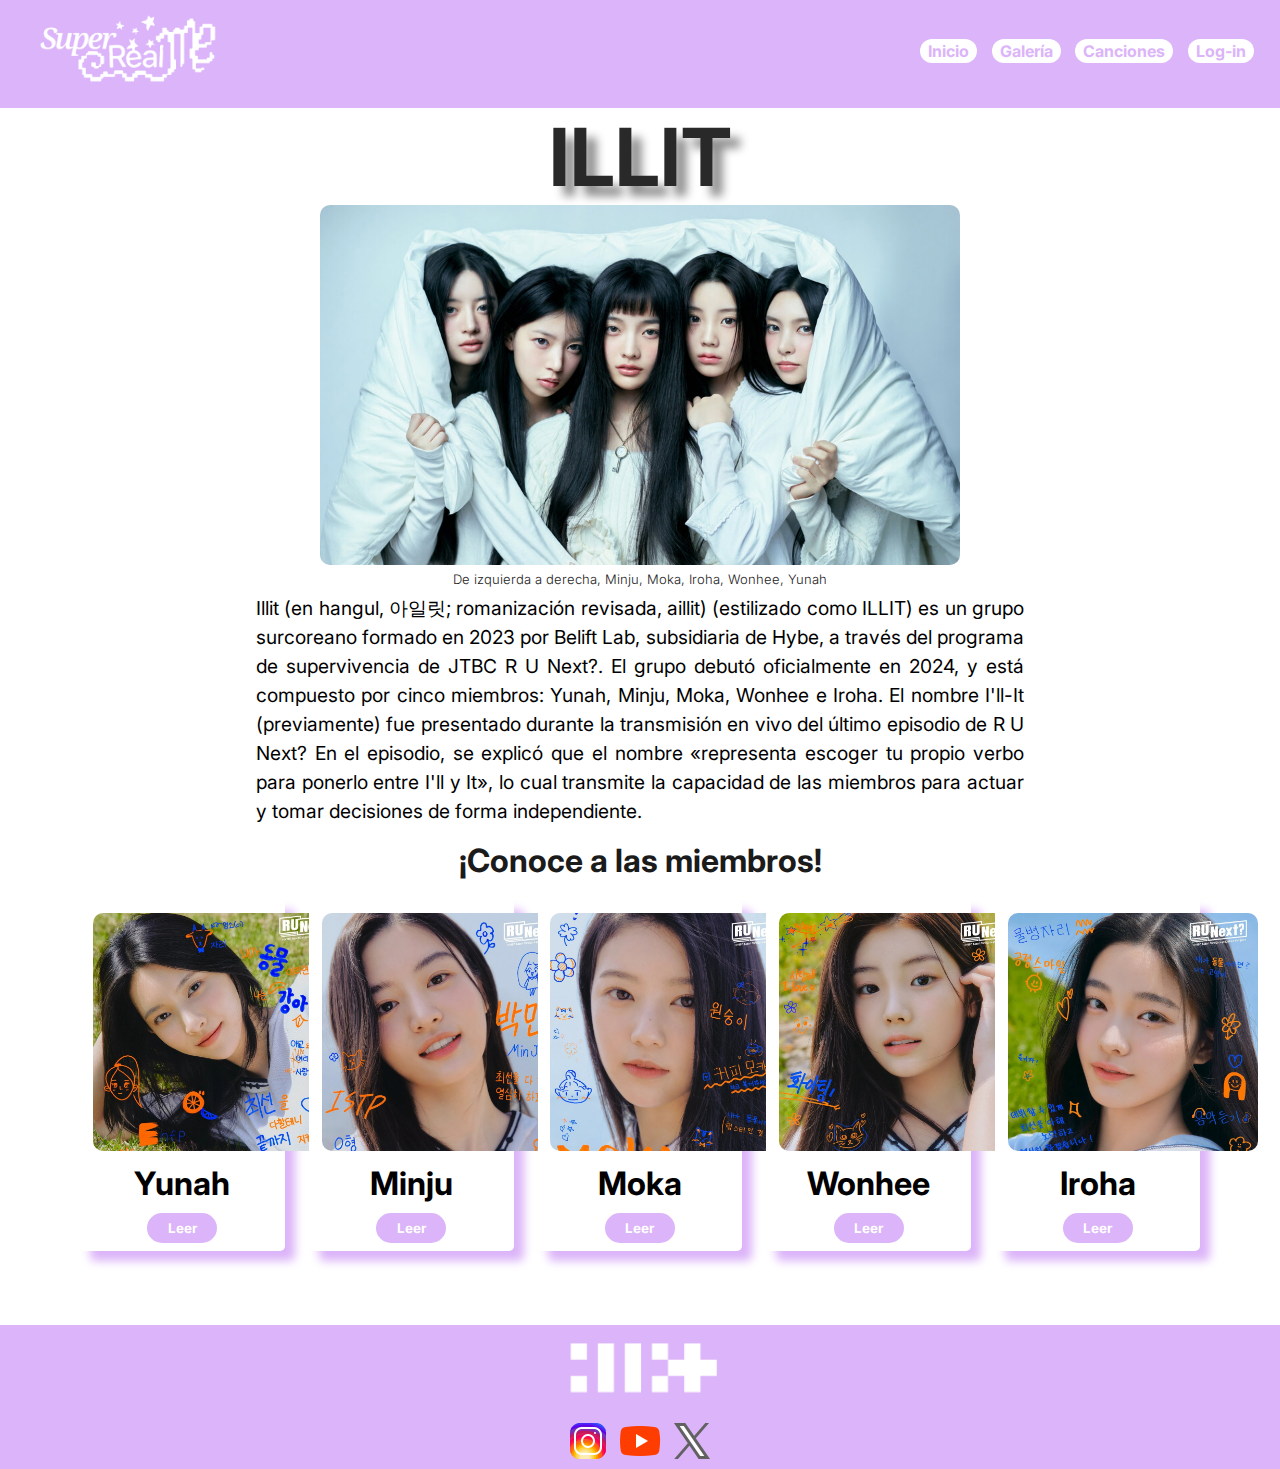
<file: index.html>
<!DOCTYPE html>
<html lang="en">
<head>
    <meta charset="UTF-8">
    <meta name="viewport" content="width=device-width, initial-scale=1.0">
    <title>ILLIT</title>
    <link rel="stylesheet" href="./assets/styles/styles.css">
</head>
<body>
    <header> 
        <div class="nav_logo">
            <a href="./index.html"> <img src="./assets/media/superrealme.png" ; width="180" alt="LOGO ILLIT"> </a> 
        </div>
        <div class="nav">
            <ul class="nav_ul">
                <li class="nav_items">
                    <a href="./index.html">Inicio</a>
                </li>
                <li class="nav_items">
                    <a href="./pages/galeria.html">Galería</a>
                </li>
                <li class="nav_items">
                    <a href="./pages/canciones.html">Canciones</a>
                </li> 
                <li class="nav_items">
                    <a href="./pages/login.html">Log-in</a>
                </li>
            </ul>
        </div>
    </header>

    <main>
        <div>
            <p class="block_title">ILLIT</p>
            <img class="block_info_img" src="./assets/media/illit-iroha-wonhee-moka-minju-yunah-hd-wallpaper-uhdpaper.com-2173a.jpg" alt="Foto grupal">
            <p class="descripcion">De izquierda a derecha, Minju, Moka, Iroha, Wonhee, Yunah</p>
            <p class="block_info_p">Illit (en hangul, 아일릿; romanización revisada, aillit) (estilizado como ILLIT) es un grupo surcoreano formado en 2023 por Belift Lab, subsidiaria de Hybe, a través del programa de supervivencia de JTBC R U Next?. El grupo debutó oficialmente en 2024, y está compuesto por cinco miembros: Yunah, Minju, Moka, Wonhee e Iroha. El nombre I'll-It (previamente) fue presentado durante la transmisión en vivo del último episodio de R U Next? En el episodio, se explicó que el nombre «representa escoger tu propio verbo para ponerlo entre I'll y It», lo cual transmite la capacidad de las miembros para actuar y tomar decisiones de forma independiente.</p>
        </div>

        <p class="card_title">¡Conoce a las miembros!</p>

        <div class="orden">
            <div class="card">
                <img class="card_img" src="./assets/media/yunah.jpg" alt="">
                <p class="card_text_design">Yunah</p>
                <button class="boton"> 
                    <a href="../pages/miembros.html">Leer</a>
                </button>
            </div>

            <div class="card">
                <img class="card_img" src="./assets/media/minju.jpg" alt="">
                <p class="card_text_design">Minju</p>
                <button class="boton">
                    <a href="../pages/miembros.html">Leer</a>    
                </button>
            </div>

            <div class="card">
                <img class="card_img" src="./assets/media/moka.jpg" alt="">
                <p class="card_text_design">Moka</p>
                <button class="boton">
                    <a href="../pages/miembros.html">Leer</a>
                </button>
            </div>

            <div class="card">
                <img class="card_img" src="./assets/media/wonhee.jpg" alt="">
                <p class="card_text_design">Wonhee</p>
                <button class="boton">
                    <a href="../pages/miembros.html">Leer</a>
                </button>
            </div>

            <div class="card">
                <img class="card_img" src="./assets/media/iroha.jpg" alt="">
                <p class="card_text_design">Iroha</p>
                <button class="boton">
                    <a href="../pages/miembros.html">Leer</a>
                </button>
            </div>
        

    </main>
    <footer class="margen">
        <div class="footer">
            <a href="./index.html"> <img src="./assets/media/illit-logo-violeta.png" width="180" alt="LOGO ILLIT"></a>
        </div>
        <div class="footer">
            <a href="https://www.instagram.com/illit_official/"> <img src="./assets/media/icons8-instagram-48.png" alt="instagram"></a>
            <a href="https://www.youtube.com/@HYBELABELS"> <img src="./assets/media/icons8-youtube-48.png" alt="youtube"></a>
            <a href="https://x.com/illit_official?lang=es"> <img src="./assets/media/icons8-twitterx-48.png" alt="twitter"></a>
        </div>
    </footer>

</body>
</html>
</file>
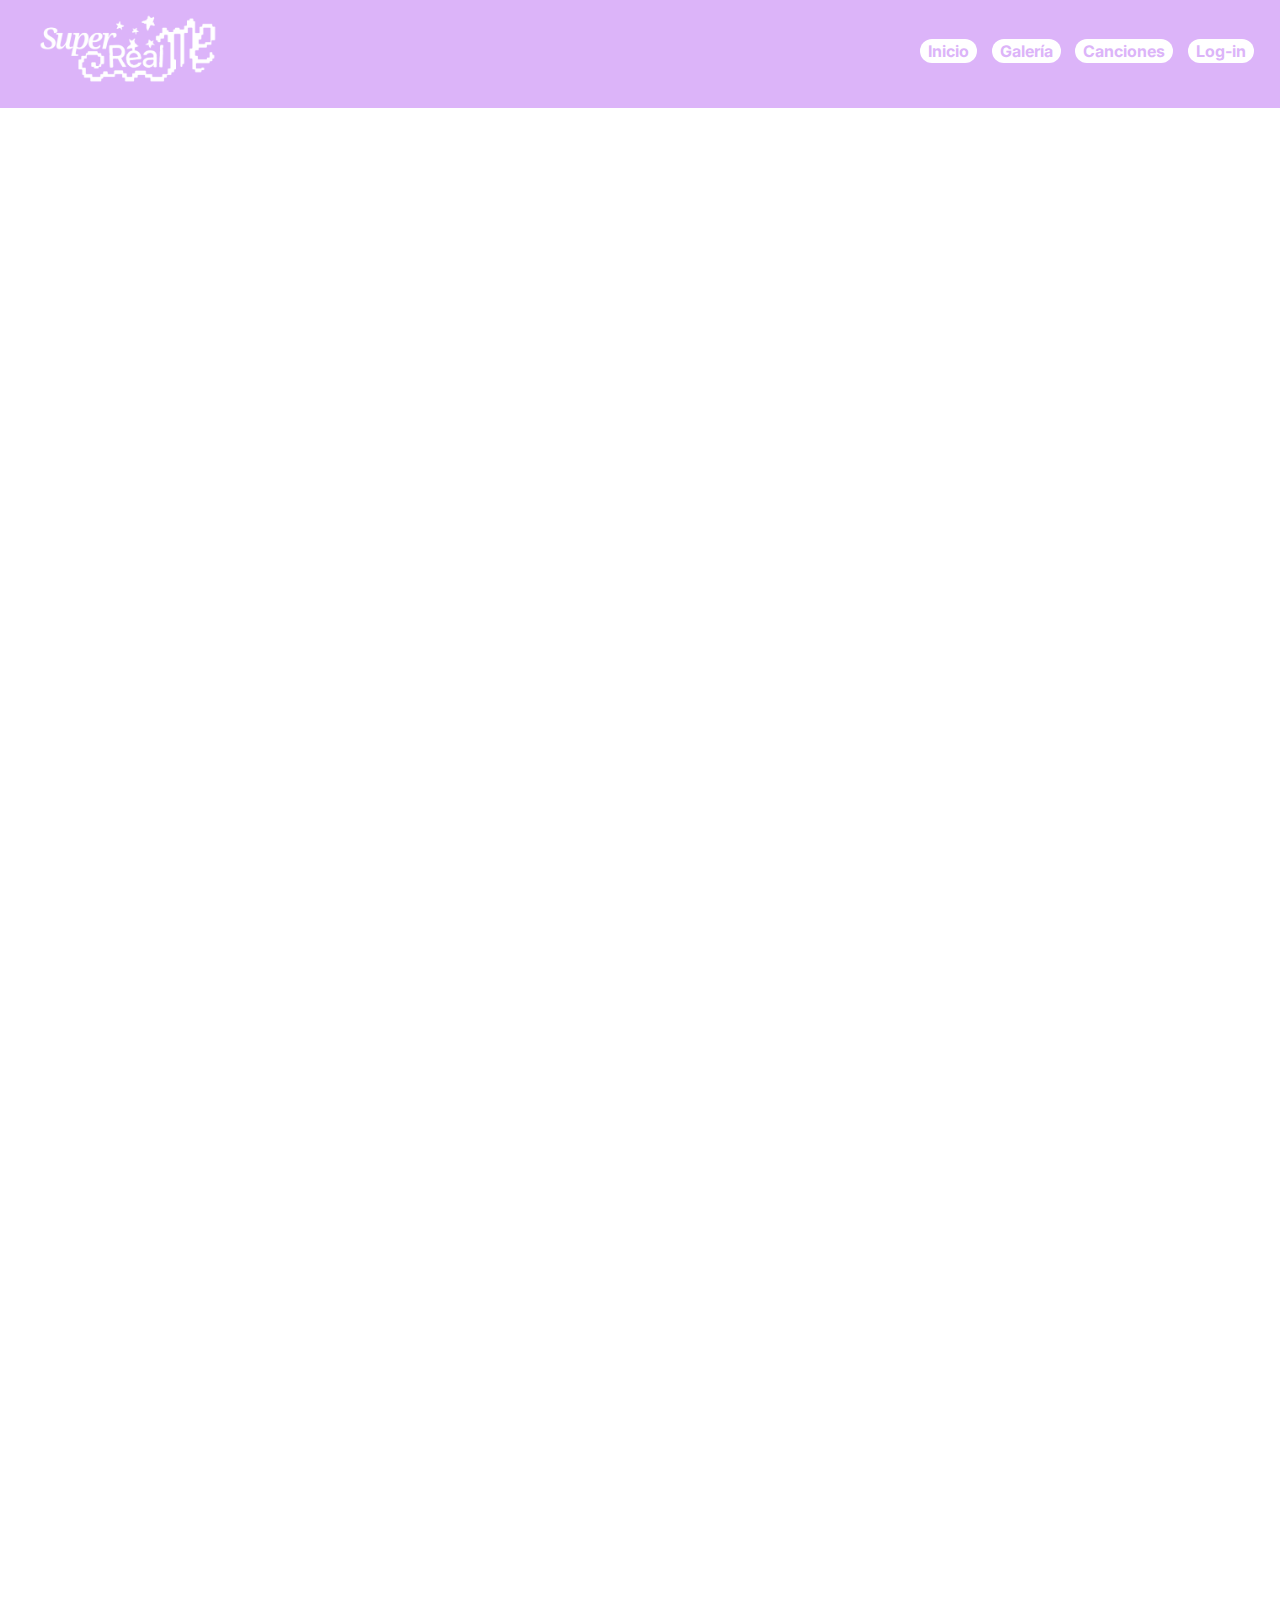
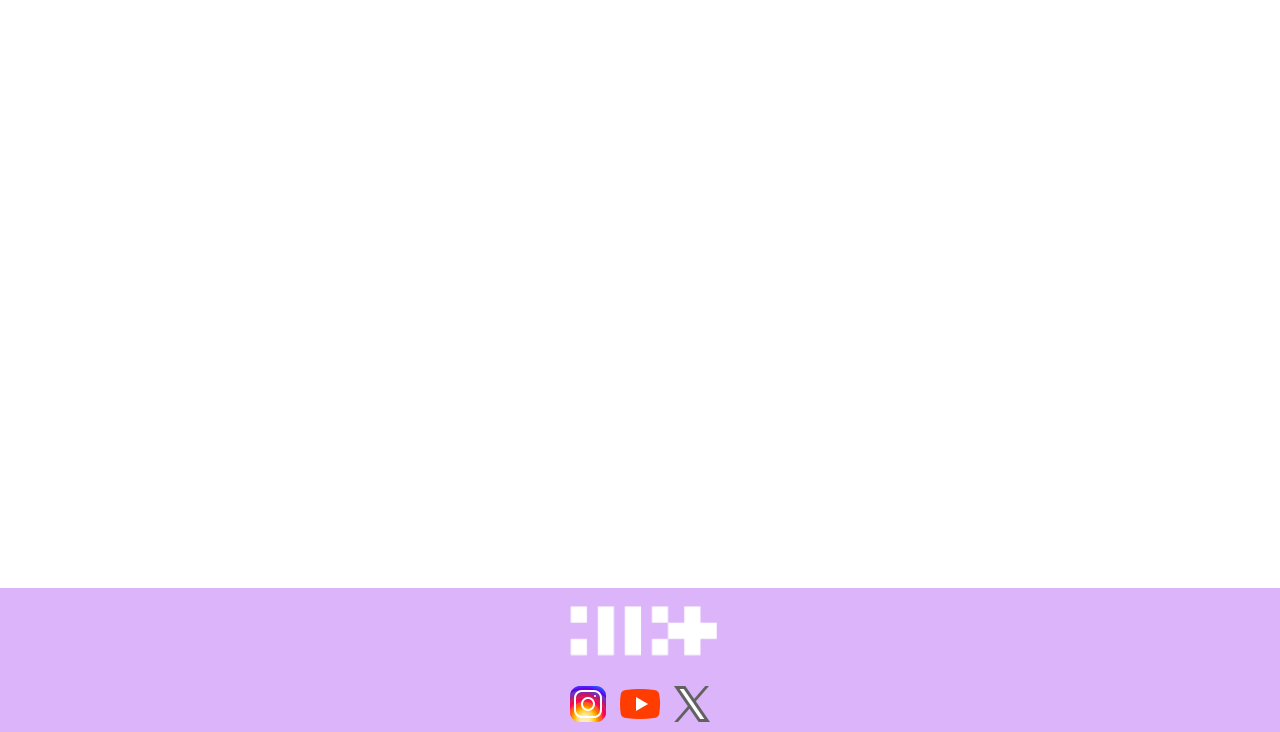
<file: pages/canciones.html>
<!DOCTYPE html>
<html lang="en">
<head>
    <meta charset="UTF-8">
    <meta name="viewport" content="width=device-width, initial-scale=1.0">
    <link rel="stylesheet" href="../assets/styles/styles.css">
    <title>Canciones</title>
</head>

<body>
    <header> 
        <div class="nav_logo">
            <a href="../index.html"> <img src="../assets/media/superrealme.png" ; width="180" alt="LOGO ILLIT"> </a> 
        </div>
        <div class="nav">
            <ul class="nav_ul">
                <li class="nav_items">
                    <a href="../index.html">Inicio</a>
                </li>
                <li class="nav_items">
                    <a href="../pages/galeria.html">Galería</a>
                </li>
                <li class="nav_items">
                    <a href="../pages/canciones.html">Canciones</a>
                </li> 
                <li class="nav_items">
                    <a href="../pages/login.html">Log-in</a>
                </li>
            </ul>
        </div>
    </header>
    
    <main>
        <div class="song_div">
            <iframe class="song_div_2" data-testid="embed-iframe" style="border-radius:12px" src="https://open.spotify.com/embed/track/1aKvZDoLGkNMxoRYgkckZG?utm_source=generator" width="30%" height="352" frameBorder="0" allowfullscreen="" allow="autoplay; clipboard-write; encrypted-media; fullscreen; picture-in-picture" loading="lazy"></iframe>
            <iframe class="song_div_2" data-testid="embed-iframe" style="border-radius:12px" src="https://open.spotify.com/embed/track/4p0uVFAXKUISu8yp9gNtWE?utm_source=generator" width="30%" height="352" frameBorder="0" allowfullscreen="" allow="autoplay; clipboard-write; encrypted-media; fullscreen; picture-in-picture" loading="lazy"></iframe>
            <iframe class="song_div_2" data-testid="embed-iframe" style="border-radius:12px" src="https://open.spotify.com/embed/track/0znsc67nMhP4X9hjhvoyeP?utm_source=generator" width="30%" height="352" frameBorder="0" allowfullscreen="" allow="autoplay; clipboard-write; encrypted-media; fullscreen; picture-in-picture" loading="lazy"></iframe>
            <iframe class="song_div_2" data-testid="embed-iframe" style="border-radius:12px" src="https://open.spotify.com/embed/track/21LtZQQMQYwVIxc9O9Ygq8?utm_source=generator" width="30%" height="352" frameBorder="0" allowfullscreen="" allow="autoplay; clipboard-write; encrypted-media; fullscreen; picture-in-picture" loading="lazy"></iframe>
            <iframe class="song_div_2" data-testid="embed-iframe" style="border-radius:12px" src="https://open.spotify.com/embed/track/75yAymNsjxzPPNG6LiIQ9P?utm_source=generator" width="30%" height="352" frameBorder="0" allowfullscreen="" allow="autoplay; clipboard-write; encrypted-media; fullscreen; picture-in-picture" loading="lazy"></iframe>
            <iframe class="song_div_2" data-testid="embed-iframe" style="border-radius:12px" src="https://open.spotify.com/embed/track/2kIUILBPlz4exX9xIFS275?utm_source=generator" width="30%" height="352" frameBorder="0" allowfullscreen="" allow="autoplay; clipboard-write; encrypted-media; fullscreen; picture-in-picture" loading="lazy"></iframe>
            <iframe class="song_div_2" data-testid="embed-iframe" style="border-radius:12px" src="https://open.spotify.com/embed/track/0wFU2pYHZi45Ws1VD6aSJX?utm_source=generator" width="30%" height="352" frameBorder="0" allowfullscreen="" allow="autoplay; clipboard-write; encrypted-media; fullscreen; picture-in-picture" loading="lazy"></iframe>
            <iframe class="song_div_2" data-testid="embed-iframe" style="border-radius:12px" src="https://open.spotify.com/embed/track/6QqrxJe1iQxwLY6he6FLFo?utm_source=generator" width="30%" height="352" frameBorder="0" allowfullscreen="" allow="autoplay; clipboard-write; encrypted-media; fullscreen; picture-in-picture" loading="lazy"></iframe>
            <iframe class="song_div_2" data-testid="embed-iframe" style="border-radius:12px" src="https://open.spotify.com/embed/track/5MaPzLp2vwSqu8YyUZ4zR7?utm_source=generator" width="30%" height="352" frameBorder="0" allowfullscreen="" allow="autoplay; clipboard-write; encrypted-media; fullscreen; picture-in-picture" loading="lazy"></iframe>
        </div>

    </main>
    <footer>
        <div class="footer">
            <a href="../index.html"> <img src="../assets/media/illit-logo-violeta.png" width="180" alt="LOGO ILLIT"></a>
        </div>
        <div class="footer">
            <a href="https://www.instagram.com/illit_official/"> <img src="../assets/media/icons8-instagram-48.png" alt="instagram"></a>
            <a href="https://www.youtube.com/@HYBELABELS"> <img src="../assets/media/icons8-youtube-48.png" alt="youtube"></a>
            <a href="https://x.com/illit_official?lang=es"> <img src="../assets/media/icons8-twitterx-48.png" alt="twitter"></a>
        </div>
    </footer>


</body>
</html>
</file>
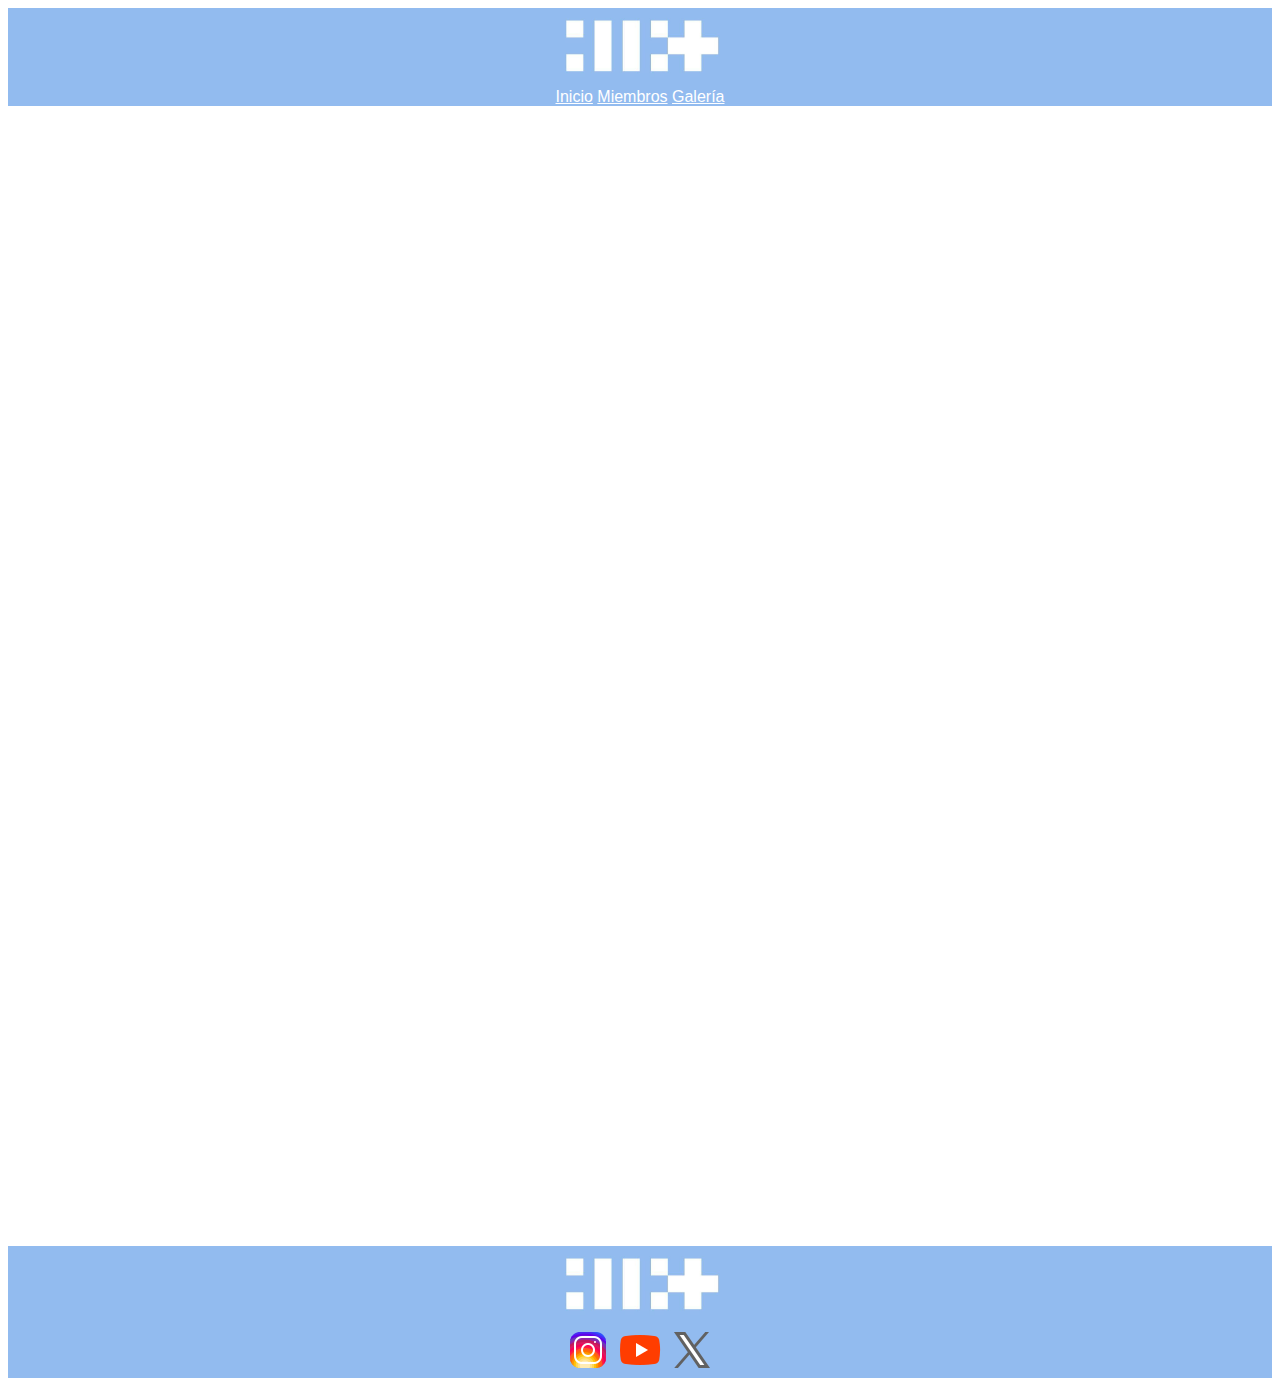
<file: pages/galeria.html>
<!DOCTYPE html>
<html lang="en">
<head>
    <meta charset="UTF-8">
    <meta name="viewport" content="width=device-width, initial-scale=1.0">
    <title>Galería</title>
</head>

<body>
    <header>
        <div style="text-align: center; background-color: #92BBEF; font-family: Arial, Helvetica, sans-serif;">
        <a href="../index.html"> <img src="../assets/media/afbcf99070d588b99ad43861891c10fc (2).jpg" ; width="180"; weight="180";> </a>
        <nav>
            <a href="../index.html" style="color: white;">Inicio</a>
            <a href="./miembros.html" style="color: white;">Miembros</a>
            <a href="./galeria.html" style="color: white;">Galería</a> 
        </nav>
        </div>
    </header>
    <br>
    <br>
    <main>
        <div style="text-align: center;">
            <iframe data-testid="embed-iframe" style="border-radius:12px" src="https://open.spotify.com/embed/track/1aKvZDoLGkNMxoRYgkckZG?utm_source=generator" width="30%" height="352" frameBorder="0" allowfullscreen="" allow="autoplay; clipboard-write; encrypted-media; fullscreen; picture-in-picture" loading="lazy"></iframe>
            <iframe data-testid="embed-iframe" style="border-radius:12px" src="https://open.spotify.com/embed/track/4p0uVFAXKUISu8yp9gNtWE?utm_source=generator" width="30%" height="352" frameBorder="0" allowfullscreen="" allow="autoplay; clipboard-write; encrypted-media; fullscreen; picture-in-picture" loading="lazy"></iframe>
            <iframe data-testid="embed-iframe" style="border-radius:12px" src="https://open.spotify.com/embed/track/0znsc67nMhP4X9hjhvoyeP?utm_source=generator" width="30%" height="352" frameBorder="0" allowfullscreen="" allow="autoplay; clipboard-write; encrypted-media; fullscreen; picture-in-picture" loading="lazy"></iframe>
            <iframe data-testid="embed-iframe" style="border-radius:12px" src="https://open.spotify.com/embed/track/21LtZQQMQYwVIxc9O9Ygq8?utm_source=generator" width="30%" height="352" frameBorder="0" allowfullscreen="" allow="autoplay; clipboard-write; encrypted-media; fullscreen; picture-in-picture" loading="lazy"></iframe>
            <iframe data-testid="embed-iframe" style="border-radius:12px" src="https://open.spotify.com/embed/track/75yAymNsjxzPPNG6LiIQ9P?utm_source=generator" width="30%" height="352" frameBorder="0" allowfullscreen="" allow="autoplay; clipboard-write; encrypted-media; fullscreen; picture-in-picture" loading="lazy"></iframe>
            <iframe data-testid="embed-iframe" style="border-radius:12px" src="https://open.spotify.com/embed/track/2kIUILBPlz4exX9xIFS275?utm_source=generator" width="30%" height="352" frameBorder="0" allowfullscreen="" allow="autoplay; clipboard-write; encrypted-media; fullscreen; picture-in-picture" loading="lazy"></iframe>
            <iframe data-testid="embed-iframe" style="border-radius:12px" src="https://open.spotify.com/embed/track/0wFU2pYHZi45Ws1VD6aSJX?utm_source=generator" width="30%" height="352" frameBorder="0" allowfullscreen="" allow="autoplay; clipboard-write; encrypted-media; fullscreen; picture-in-picture" loading="lazy"></iframe>
            <iframe data-testid="embed-iframe" style="border-radius:12px" src="https://open.spotify.com/embed/track/6QqrxJe1iQxwLY6he6FLFo?utm_source=generator" width="30%" height="352" frameBorder="0" allowfullscreen="" allow="autoplay; clipboard-write; encrypted-media; fullscreen; picture-in-picture" loading="lazy"></iframe>
            <iframe data-testid="embed-iframe" style="border-radius:12px" src="https://open.spotify.com/embed/track/5MaPzLp2vwSqu8YyUZ4zR7?utm_source=generator" width="30%" height="352" frameBorder="0" allowfullscreen="" allow="autoplay; clipboard-write; encrypted-media; fullscreen; picture-in-picture" loading="lazy"></iframe>
        </div>
    </main>
    <br>
    <br>
    <footer>
        <div style="text-align: center; background-color:#92BBEF; font-family:Arial, Helvetica, sans-serif ;">
            <a href="../index.html">
                <img src="../assets/media/afbcf99070d588b99ad43861891c10fc (2).jpg" width="180"; weight="180">
            </a>
            </div>
        <div style="text-align: center; background-color:#92BBEF">
            <a href="https://www.instagram.com/illit_official/"> <img src="../assets/media/icons8-instagram-48.png" alt=""></a>
            <a href="https://www.youtube.com/@HYBELABELS"> <img src="../assets/media/icons8-youtube-48.png" alt=""></a>
            <a href="https://x.com/illit_official?lang=es"> <img src="../assets/media/icons8-twitterx-48.png" alt=""></a>
        </div>
    </footer>


</body>
</html>
</file>
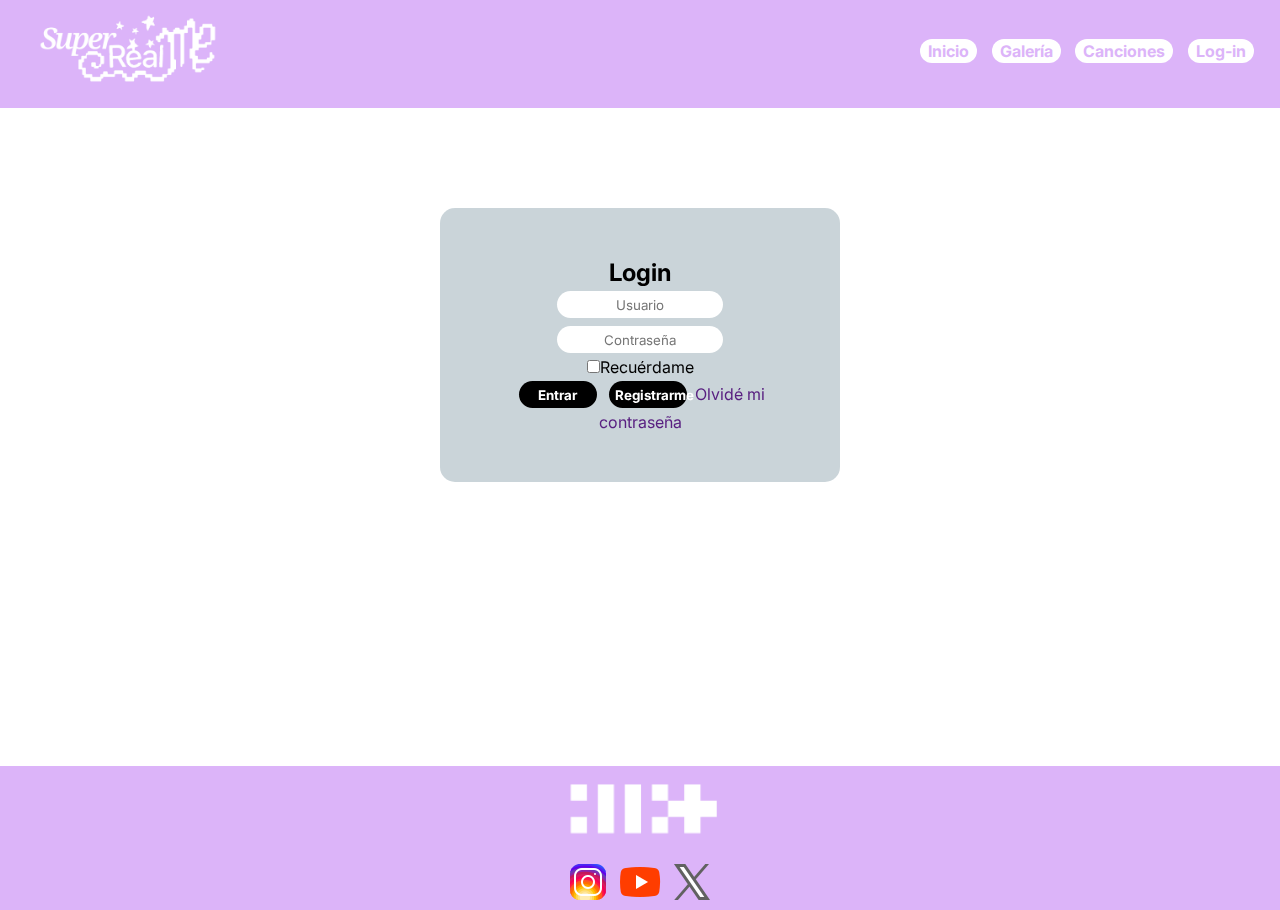
<file: pages/login.html>
<!DOCTYPE html>
<html lang="en">
<head>
    <meta charset="UTF-8">
    <meta name="viewport" content="width=device-width, initial-scale=1.0">
    <title>Login</title>
    <link rel="stylesheet" href="../assets/styles/styles.css">
</head>

<body>
    <header> 
        <div class="nav_logo">
            <a href="../index.html"> <img src="../assets/media/superrealme.png" ; width="180" alt="LOGO ILLIT"> </a> 
        </div>
        <div class="nav">
            <ul class="nav_ul">
                <li class="nav_items">
                    <a href="../index.html">Inicio</a>
                </li>
                <li class="nav_items">
                    <a href="../pages/galeria.html">Galería</a>
                </li>
                <li class="nav_items">
                    <a href="../pages/canciones.html">Canciones</a>
                </li> 
                <li class="nav_items">
                    <a href="../pages/login.html">Log-in</a>
                </li>
            </ul>
        </div>
    </header>
    <main class="form">
        <form class="login">
            <h2>Login</h2>

            <input type="text" placeholder="Usuario">
            <input type="password" placeholder="Contraseña">

            <div class="login_opc">
                <label for="check"> <input type="checkbox" name="check" id="check">Recuérdame</label>
            </div>

            <button class="login_button">Entrar</button>
            <button class="login_button">Registrarme</button>
            <a class="login.olv" href="">Olvidé mi contraseña</a>
        </form>

    </main>
    <footer>
        <div class="footer">
            <a href="../index.html"> <img src="../assets/media/illit-logo-violeta.png" width="180" alt="LOGO ILLIT"></a>
        </div>
        <div class="footer">
            <a href="https://www.instagram.com/illit_official/"> <img src="../assets/media/icons8-instagram-48.png" alt="instagram"></a>
            <a href="https://www.youtube.com/@HYBELABELS"> <img src="../assets/media/icons8-youtube-48.png" alt="youtube"></a>
            <a href="https://x.com/illit_official?lang=es"> <img src="../assets/media/icons8-twitterx-48.png" alt="twitter"></a>
        </div>
    </footer>
</body>

</html>
</file>
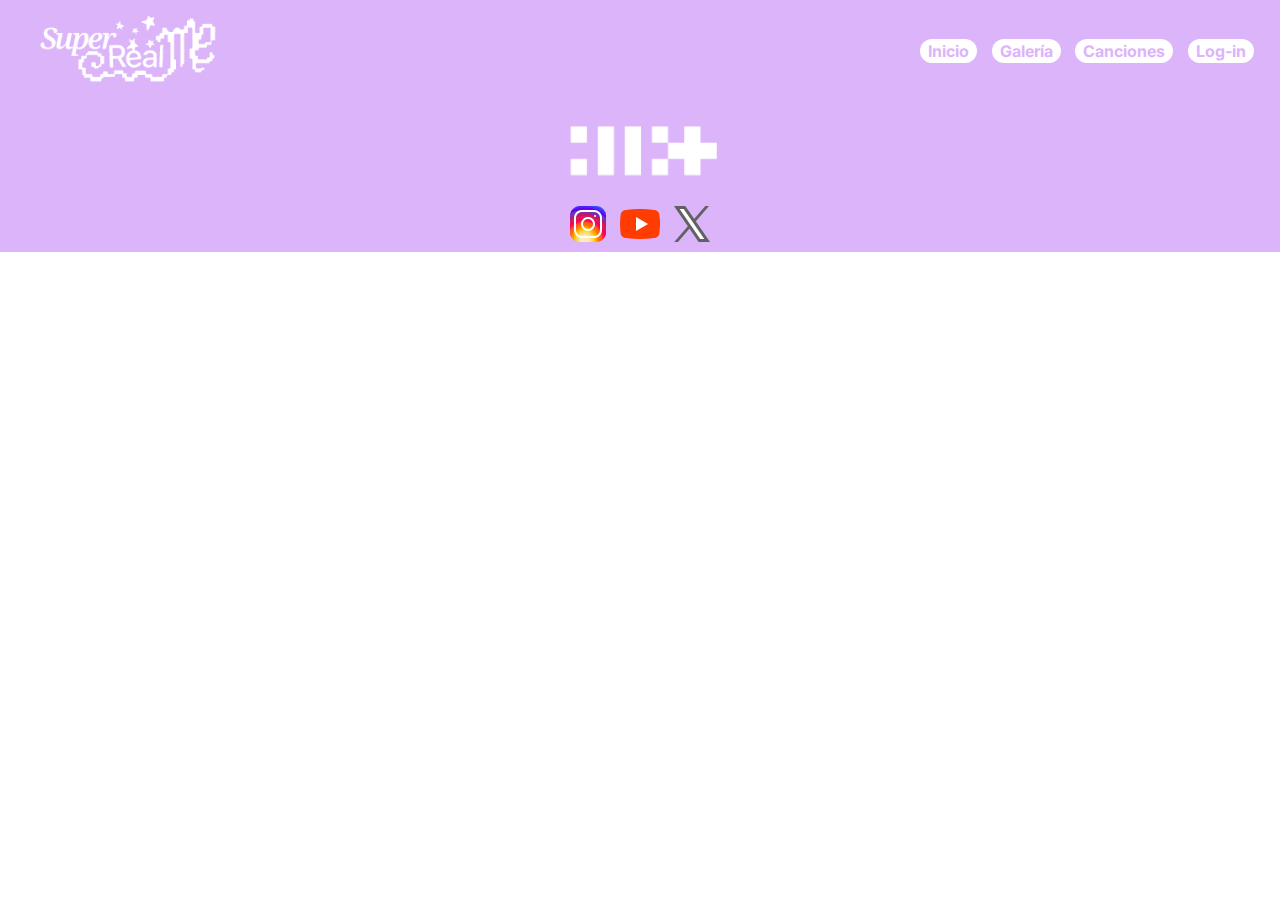
<file: pages/miembros.html>
<!DOCTYPE html>
<html lang="en">
<head>
    <meta charset="UTF-8">
    <meta name="viewport" content="width=device-width, initial-scale=1.0">
    <title>Miembros</title>
    <link rel="stylesheet" href="../assets/styles/styles.css">
</head>

<body>
    <header> 
        <div class="nav_logo">
            <a href="../index.html"> <img src="../assets/media/superrealme.png" ; width="180" alt="LOGO ILLIT"> </a> 
        </div>
        <div class="nav">
            <ul class="nav_ul">
                <li class="nav_items">
                    <a href="../index.html">Inicio</a>
                </li>
                <li class="nav_items">
                    <a href="../pages/galeria.html">Galería</a>
                </li>
                <li class="nav_items">
                    <a href="../pages/canciones.html">Canciones</a>
                </li> 
                <li class="nav_items">
                    <a href="../pages/login.html">Log-in</a>
                </li>
            </ul>
        </div>
    </header>
    <main>
       






    </main>
    <footer>
        <div class="footer">
            <a href="../index.html"> <img src="../assets/media/illit-logo-violeta.png" width="180" alt="LOGO ILLIT"></a>
        </div>
        <div class="footer">
            <a href="https://www.instagram.com/illit_official/"> <img src="../assets/media/icons8-instagram-48.png" alt="instagram"></a>
            <a href="https://www.youtube.com/@HYBELABELS"> <img src="../assets/media/icons8-youtube-48.png" alt="youtube"></a>
            <a href="https://x.com/illit_official?lang=es"> <img src="../assets/media/icons8-twitterx-48.png" alt="twitter"></a>
        </div>
    </footer>
</body>

</html>
</file>
<file: assets/styles/styles.css>
@import url('https://fonts.googleapis.com/css2?family=Inter:ital,opsz,wght@0,14..32,100..900;1,14..32,100..900&display=swap');


* {
    margin: 0;
    padding: 0;
    font-family: "Inter", sans-serif;
    box-sizing: border-box;
}

header {
    width: 100vw;
    height: 12vh;
    background-color:#DCB4F9;
    position: sticky;
    top: 0;
}

.nav_logo {
    display: inline-block;
    text-align: left;
    vertical-align: middle;
    margin: 1%;
    margin-left: 3%;
}

.nav {
    display: inline-block;
    width: 80%;
    text-align: right;
    vertical-align: middle;
}

.nav_ul {
    list-style: none;
}

.nav_items {
    display: inline;
    margin: 0.5%;
}

.nav_items a {
    text-decoration: none;
    padding: 0.8%;
    padding-top: 0.2%;
    padding-bottom: 0.2%;
    border-radius: 15px;
    background-color: white;
    color: #DCB4F9;
    font-weight: bold;
}

.nav_items a:hover {
    background-color:#272727;
    color: white;
}

body {
    background-image: url(https://wallpapers.com/images/hd/notebook-paper-background-pumk5lbqm0s1wemm.jpg);
}

.block_title {
    font-size: 500%;
    font-weight: 700;
    text-align: center;
    color: rgb(41, 41, 41);
    text-shadow: 10px 10px 10px #8b8b8b;
}

.block_info_img {
    display: block;
    margin-left: auto;
    margin-right: auto;
    width: 50%;
    text-align: center;
    border-radius: 10px;
}

.descripcion {
    color: rgb(29, 28, 28);
    margin: 0.5%;
    font-size: small;
    display: block;
    margin-left: auto;
    margin-right: auto;
    width: 60%;
    text-align: center;
    font-weight: 300;
}

.block_info_p {
    display: block;
    margin-left: auto;
    margin-right: auto;
    width: 60%;
    text-align: center;
    text-align: justify;
    font-size: larger;
    line-height: 29px;
    color: rgb(0, 0, 0);
}

.card_title {
    text-align: center;
    font-weight: 400;
    font-style: normal;
    font-size: xx-large;
    font-weight: bold;
    margin-top: 1.2%;
    color: rgb(27, 27, 27);
}

.orden {
    margin-top: 0.8%;
    display: block;
    text-align: center;
    text-decoration:dashed
}

.card {
    padding: 1%;
    width: 16vw;
    height: 39vh;
    background-color: white;
    border-radius: 5px;
    margin: 10px;
    display: inline-block;
    font-size: large;
    box-shadow: 10px 10px 10px #DCB4F9 ;
    text-align: center;
}

.card_img {

    width: 250px;
    height: 250px;
    height: fit-content;
    border-radius: 10px;
    object-fit: cover;
}

.card_text_design {
    margin-top: 5%;
    color: #000000;
    font-weight: bold;
    font-family: "Inter";
    font-size: 180%;
}

.boton {
    margin: auto;
    margin-top: 10px;
    margin-bottom: 10px;
    display: block;
    height: 30px;
    width: 70px;
    background-color: #DCB4F9;
    padding: 2%;
    border: none;
    border-radius: 15px;
    font-weight: bold;
    color: white;
}

.boton a {
    text-decoration: none;
    color: white;
}

.boton:hover {
    background-color: #000000;
    
}

.margen {
    margin-top: 5%;
}

.footer {
    background-color:#DCB4F9;
    text-align: center;
}

.sep {
    margin-left: 0.5%;
    margin-right: 0.5%;
    margin-top: 0.5%;
    margin-bottom: 0.5%;
}

.galeria_dispo {
    display: block;
    text-align: center;
    width: 100vw;
}

.galeria_dispo img {
    width: 40%;
    margin: 5%;
    display: flex;
    border-radius: 15px;
}

.form {
    height: 62vh;
    margin: auto;
}

.login {
    display: block;
    background-color: rgba(24, 70, 92, 0.23);
    backdrop-filter: blur(5px);
    border-radius: 15px;
    width: 400px;
    text-align: center;
    padding: 50px;
    margin: 100px auto;
}

.login input[type="text"], 
.login input[type="password"] {
    border: none;
    border-radius: 15px;
    width: 13vw;
    height: 3vh;
    padding: 2%;
    margin: 4px;
    text-align: center;
}

.login_opc {
    display: block;
}

.login a {
    text-decoration: none;
    color: #592081;
}

.login_button {
    background-color: #000000;
    text-align: center;
    font-weight: bold;
    color: #ffffff;
    border: none;
    border-radius: 15px;
    width: 6.1vw;
    height: 3vh;
    padding: 2%;
    margin: 4px;
    cursor: pointer;
}

.login_button:hover {
    background-color:#DCB4F9;
}

.song_div {
    display: inline-block;
    margin: auto;
    padding: 50px;
}

.song_div_2 {
    margin-left: 20px;
    margin-right: 20px;
    margin-top: 20px;
    margin-bottom: 20px;

}
</file>
